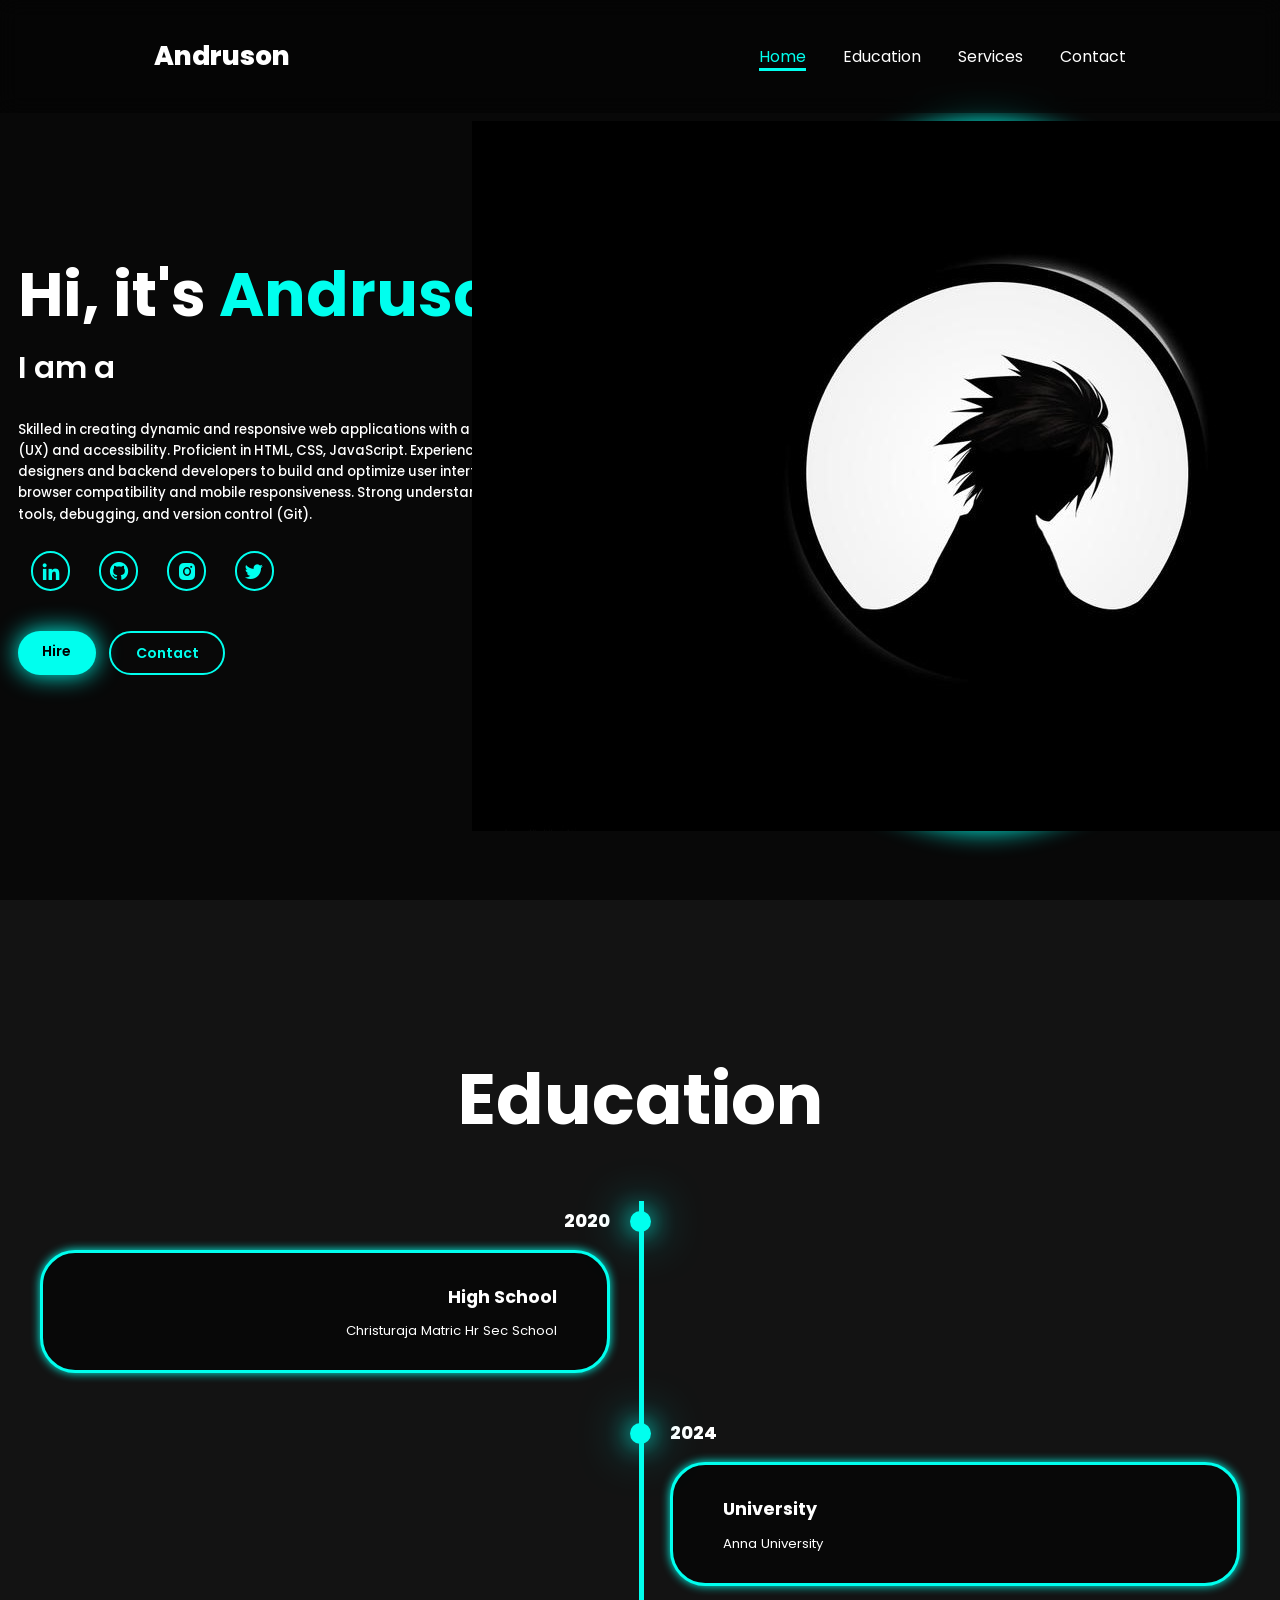
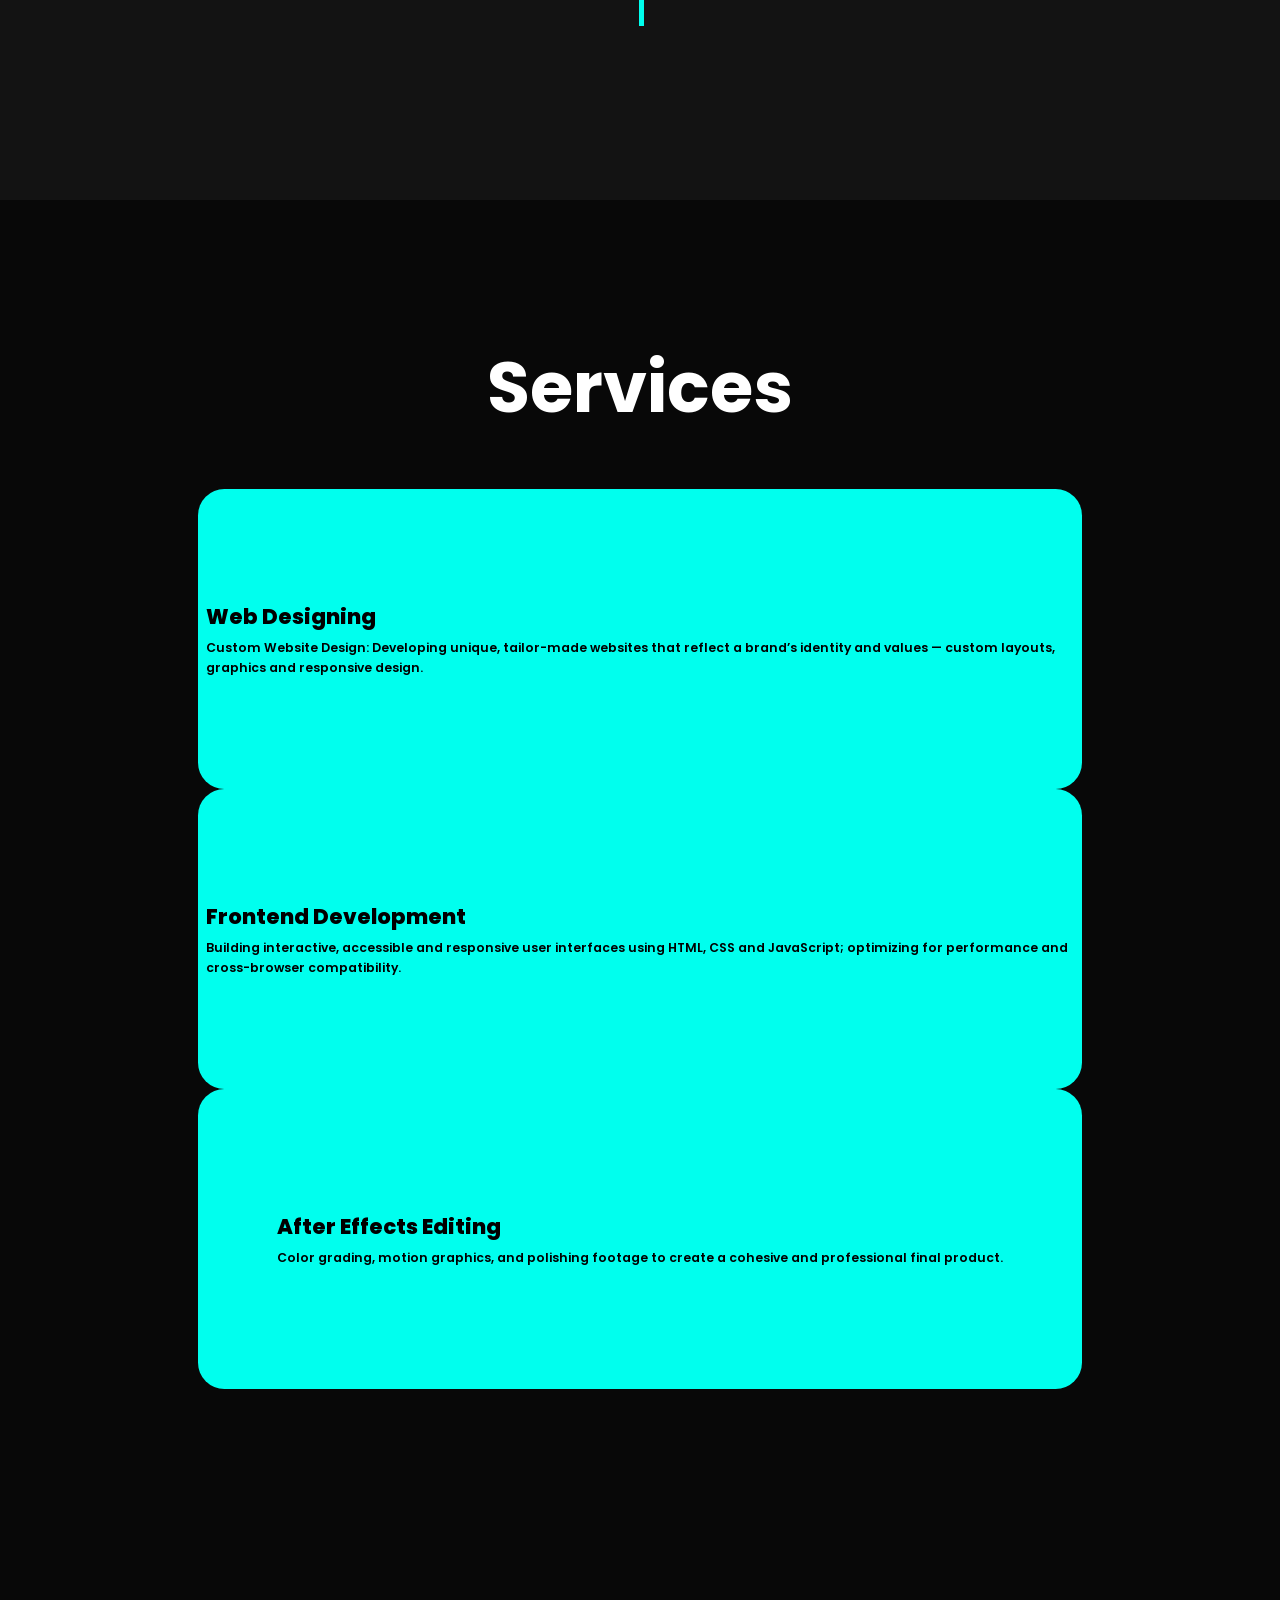
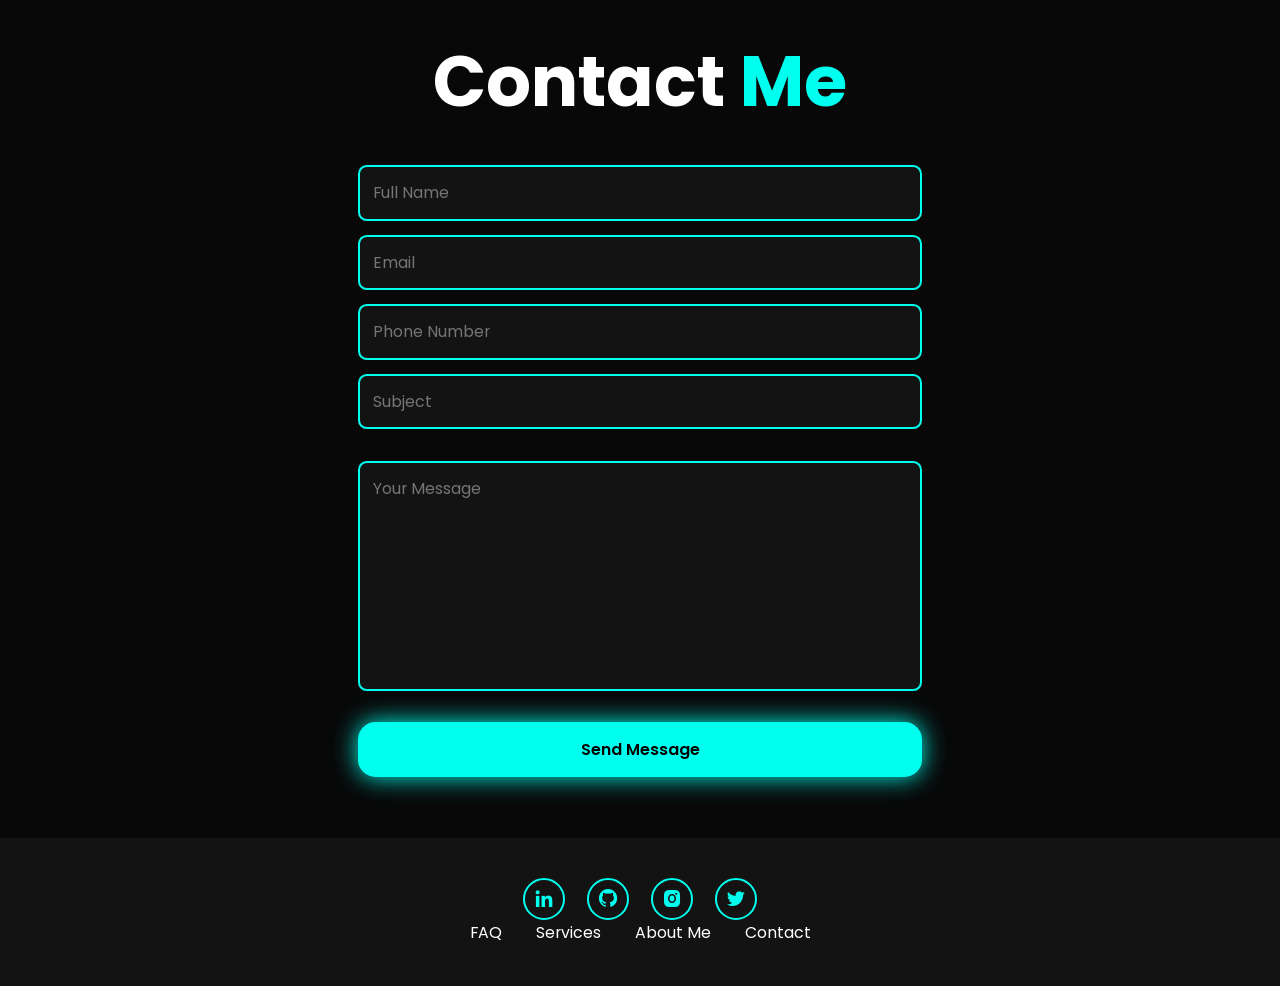
<file: index.html>
<!DOCTYPE html>
<html lang="en">
<head>
  <meta charset="utf-8" />
  <meta name="viewport" content="width=device-width, initial-scale=1" />
  <title>Andruson Portfolio</title>

  <!-- Google font (Poppins) -->
  <link href="https://fonts.googleapis.com/css2?family=Poppins:wght@300;500;600;700;800&display=swap" rel="stylesheet">

  <!-- Boxicons -->
  <link href="https://unpkg.com/boxicons@2.1.4/css/boxicons.min.css" rel="stylesheet">

  <!-- Your stylesheet -->
  <link rel="stylesheet" href="style.css">
</head>
<body>

  <!-- ======= HEADER ======= -->
  <header>
    <a href="#home" class="logo">Andruson</a>
    <i class="bx bx-menu" id="menu-icon" aria-hidden="true"></i>

    <nav class="navbar" role="navigation" aria-label="Main Navigation">
      <a href="#home" class="active">Home</a>
      <a href="#education">Education</a>
      <a href="#services">Services</a>
      <a href="#contact">Contact</a>
    </nav>
  </header>

  <!-- ======= HOME ======= -->
  <section class="home" id="home">
    <div class="home-content">
      <h1>Hi, it's <span>Andruson</span></h1>
      <h3 class="text-animation">I am a <span></span></h3>

      <p>
        Skilled in creating dynamic and responsive web applications with a focus on user experience (UX) and accessibility.
        Proficient in HTML, CSS, JavaScript. Experienced in collaborating with designers and backend developers to build
        and optimize user interfaces, ensuring cross-browser compatibility and mobile responsiveness. Strong understanding
        of web development tools, debugging, and version control (Git).
      </p>
      

      <div class="social-icons" aria-label="Social links">
        <a href="https://www.linkedin.com/in/andruson-r-4166262b6" target="_blank" rel="noopener"><i class="bx bxl-linkedin"></i></a>
        <a href="https://github.com/Andruson07" target="_blank" rel="noopener"><i class="bx bxl-github"></i></a>
        <a href="https://www.instagram.com/ksishhwksuwmsvb" target="_blank" rel="noopener"><i class="bx bxl-instagram-alt"></i></a>
        <a href="https://x.com/Andruson07" target="_blank" rel="noopener"><i class="bx bxl-twitter"></i></a>
      </div>

      <div class="btn-group" style="margin-top: 1.6rem;">
        <a href="https://www.linkedin.com/in/andruson-r-4166262b6" class="btn" target="_blank" rel="noopener">Hire</a>
        <a href="#contact" class="btn">Contact</a>
      </div>
    </div>

    <div class="home-img">
      <img src="image.jpg" alt="Portrait of Andruson" />
    </div>
  </section>

  <!-- ======= EDUCATION ======= -->
  <section class="education" id="education">
    <h2 class="heading">Education</h2>

    <div class="timeline-items">
      <div class="timeline-item">
        <div class="timeline-dot" aria-hidden="true"></div>
        <div class="timeline-date">2020</div>
        <div class="timeline-content">
          <h3>High School</h3>
          <p>Christuraja Matric Hr Sec School</p>
        </div>
      </div>

      <div class="timeline-item">
        <div class="timeline-dot" aria-hidden="true"></div>
        <div class="timeline-date">2024</div>
        <div class="timeline-content">
          <h3>University</h3>
          <p>Anna University</p>
        </div>
      </div>
    </div>
  </section>

  <!-- ======= SERVICES ======= -->
  <section class="services" id="services">
    <h2 class="heading">Services</h2>

    <div class="service-container">
      <div class="service-box">
        <div class="service-info">
          <h4>Web Designing</h4>
          <p>Custom Website Design: Developing unique, tailor-made websites that reflect a brand’s identity and values — custom layouts, graphics and responsive design.</p>
        </div>
      </div>

      <div class="service-box">
        <div class="service-info">
          <h4>Frontend Development</h4>
          <p>Building interactive, accessible and responsive user interfaces using HTML, CSS and JavaScript; optimizing for performance and cross-browser compatibility.</p>
        </div>
      </div>

      <div class="service-box">
        <div class="service-info">
          <h4>After Effects Editing</h4>
          <p>Color grading, motion graphics, and polishing footage to create a cohesive and professional final product.</p>
        </div>
      </div>
    </div>
  </section>

  <!-- ======= CONTACT ======= -->
  <section class="contact" id="contact">
    <h2 class="heading">Contact <span>Me</span></h2>

    <form id="contact-form" class="contact-form" novalidate>
      <div class="input-group" style="display:flex; gap:1.6rem; flex-wrap:wrap;">
        <div class="input-box" style="flex:1 1 300px;">
          <input type="text" name="user_name" placeholder="Full Name" required aria-label="Full Name" />
        </div>

        <div class="input-box" style="flex:1 1 300px;">
          <input type="email" name="user_email" placeholder="Email" required aria-label="Email" />
        </div>

        <div class="input-box" style="flex:1 1 300px;">
          <input type="tel" name="phone" placeholder="Phone Number" aria-label="Phone Number" />
        </div>

        <div class="input-box" style="flex:1 1 300px;">
          <input type="text" name="subject" placeholder="Subject" aria-label="Subject" />
        </div>
      </div>

      <div class="input-group" style="margin-top:1.6rem;">
        <textarea name="message" cols="30" rows="8" placeholder="Your Message" required aria-label="Your Message"></textarea>
        <div style="margin-top:1rem;">
          <input type="submit" value="Send Message" class="btn" />
        </div>
      </div>
    </form>
  </section>

  <!-- ======= FOOTER ======= -->
  <footer class="footer">
    <div class="social">
      <a href="https://www.linkedin.com/in/andruson-r-4166262b6" target="_blank" rel="noopener"><i class="bx bxl-linkedin"></i></a>
      <a href="https://github.com/Andruson07" target="_blank" rel="noopener"><i class="bx bxl-github"></i></a>
      <a href="https://www.instagram.com/ksishhwksuwmsvb" target="_blank" rel="noopener"><i class="bx bxl-instagram-alt"></i></a>
      <a href="https://x.com/Andruson07" target="_blank" rel="noopener"><i class="bx bxl-twitter"></i></a>
    </div>

    <ul class="list">
      <li><a href="#">FAQ</a></li>
      <li><a href="#services">Services</a></li>
      <li><a href="#education">About Me</a></li>
      <li><a href="#contact">Contact</a></li>
    </ul>
  </footer>

  <!-- ======= EmailJS (replace placeholders) ======= -->
  <script src="https://cdn.emailjs.com/dist/email.min.js"></script>
  <script>
    // Replace 'YOUR_PUBLIC_KEY' with your EmailJS public key (user_xxx)
    (function () {
      emailjs.init('mUFMWnCfRGWbpHFfZ');
    })();
  </script>

  <!-- ======= Inline JS: menu, scroll-spy, EmailJS form submit ======= -->
  <script>
    document.addEventListener('DOMContentLoaded', function () {
      const menuIcon = document.querySelector('#menu-icon');
      const navbar = document.querySelector('.navbar');
      const sections = document.querySelectorAll('section[id]');
      const navLinks = document.querySelectorAll('header nav a');

      // Mobile menu toggle
      menuIcon.addEventListener('click', function () {
        menuIcon.classList.toggle('bx-x');
        navbar.classList.toggle('active');
      });

      // Close mobile menu on nav link click
      navLinks.forEach(link => {
        link.addEventListener('click', () => {
          navbar.classList.remove('active');
          menuIcon.classList.remove('bx-x');
        });
      });

      // Scroll spy: update active link based on scroll position
      window.addEventListener('scroll', () => {
        const top = window.scrollY;
        sections.forEach(sec => {
          const offset = sec.offsetTop - 150;
          const height = sec.offsetHeight;
          const id = sec.getAttribute('id');

          if (top >= offset && top < offset + height) {
            // remove active from all links
            navLinks.forEach(link => link.classList.remove('active'));
            // add active to the matching link
            const activeLink = document.querySelector(`header nav a[href="#${id}"]`);
            if (activeLink) activeLink.classList.add('active');
          }
        });
      });

      // EmailJS form submission
      const contactForm = document.getElementById('contact-form');
      if (contactForm) {
        contactForm.addEventListener('submit', function (event) {
          event.preventDefault();

          // Replace these with values from your EmailJS dashboard
          const serviceID = 'service_xzx4zvb';
          const templateID = 'template_erhkm6a';

          // Send the form using EmailJS
          emailjs.sendForm(serviceID, templateID, this)
            .then(() => {
              alert('✅ Message sent successfully!');
              this.reset();
            })
            .catch((err) => {
              console.error('EmailJS error:', err);
              alert('❌ Failed to send the message. Please try again later.');
            });
        });
      }
    });
  </script>

  <!-- If you prefer external JS, remove the inline block above and uncomment below -->
  <!-- <script src="script.js"></script> -->

</body>
</html>
</file>
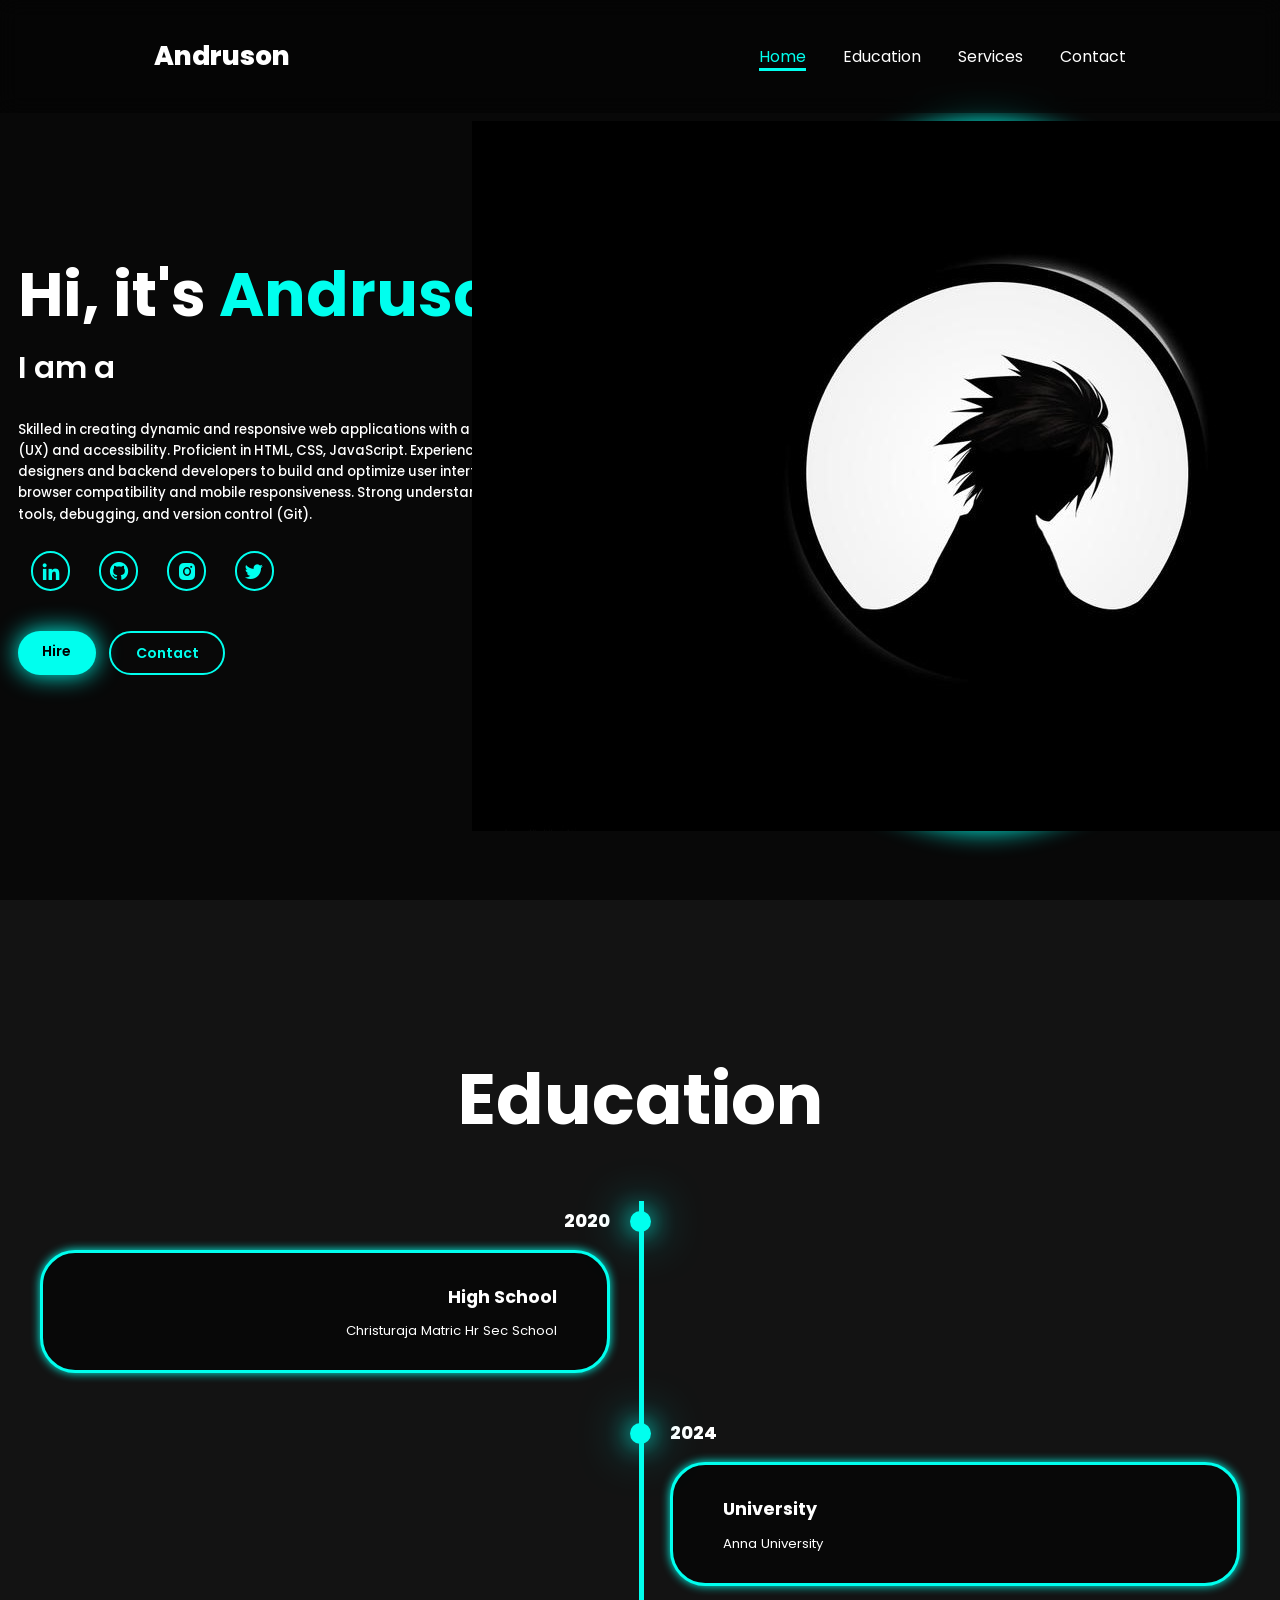
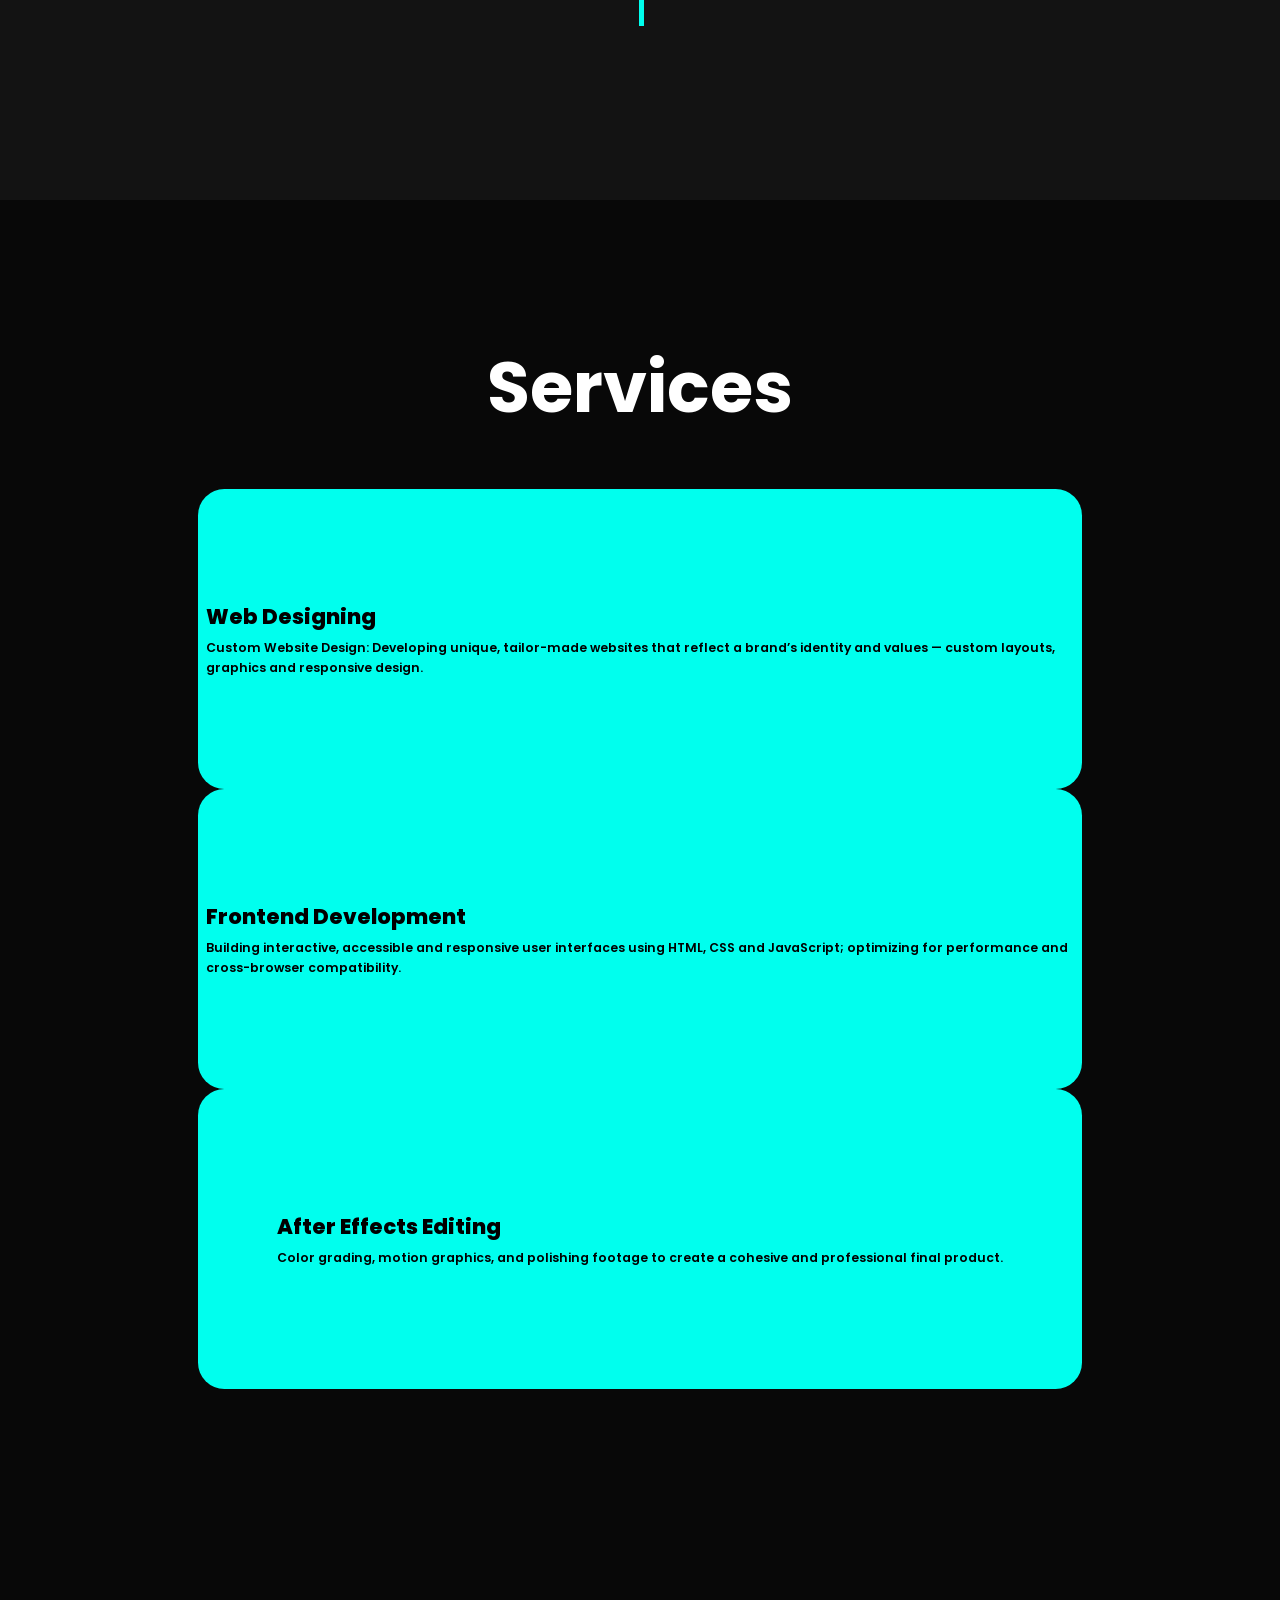
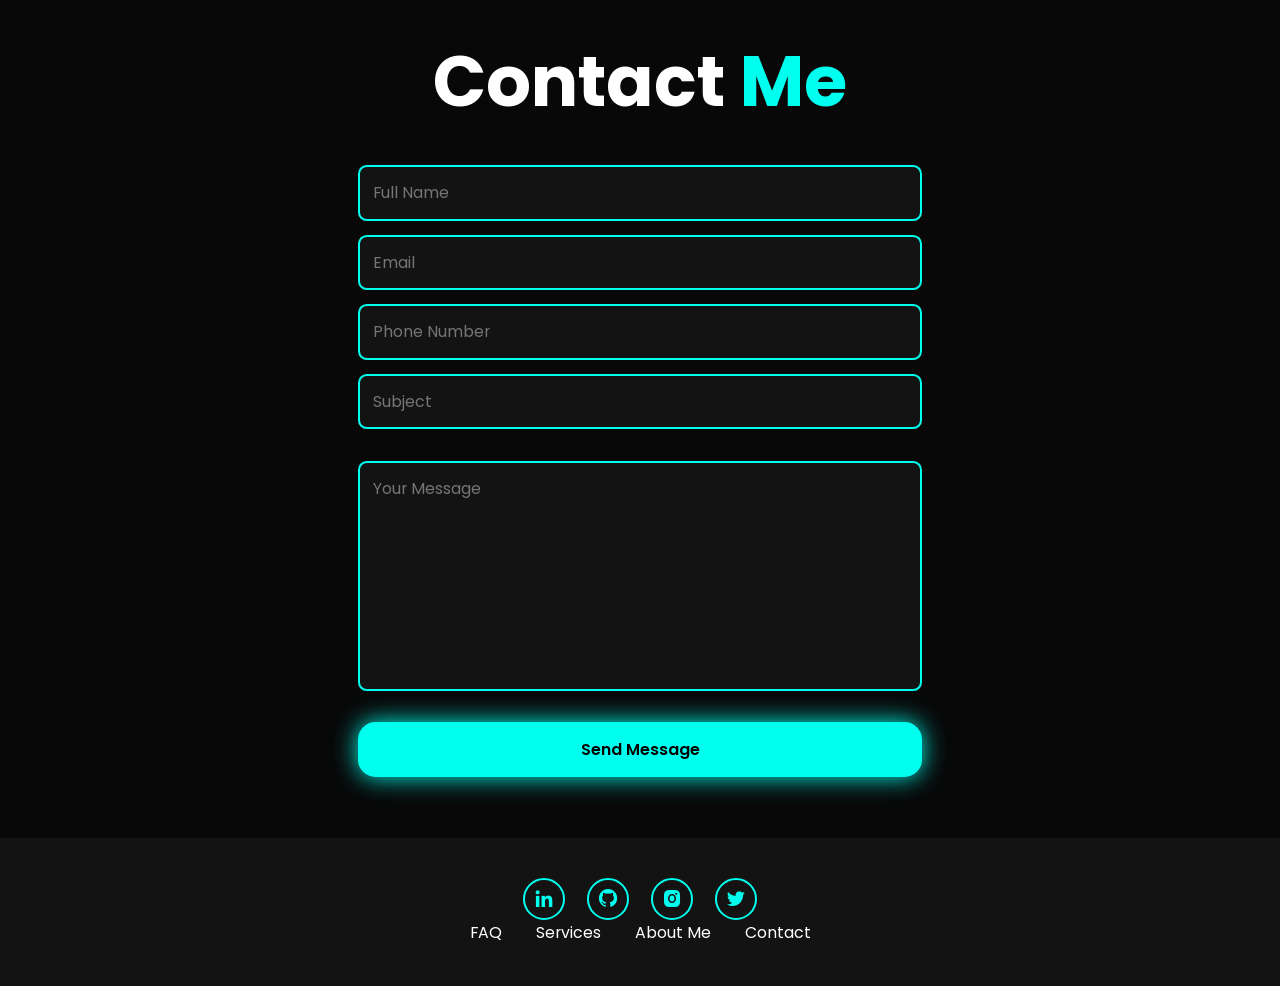
<file: portfolio/index.html>
<!DOCTYPE html>
<html lang="en">
<head>
  <meta charset="utf-8" />
  <meta name="viewport" content="width=device-width, initial-scale=1" />
  <title>Andruson Portfolio</title>

  <!-- Google font (Poppins) -->
  <link href="https://fonts.googleapis.com/css2?family=Poppins:wght@300;500;600;700;800&display=swap" rel="stylesheet">

  <!-- Boxicons -->
  <link href="https://unpkg.com/boxicons@2.1.4/css/boxicons.min.css" rel="stylesheet">

  <!-- Your stylesheet -->
  <link rel="stylesheet" href="style.css">
</head>
<body>

  <!-- ======= HEADER ======= -->
  <header>
    <a href="#home" class="logo">Andruson</a>
    <i class="bx bx-menu" id="menu-icon" aria-hidden="true"></i>

    <nav class="navbar" role="navigation" aria-label="Main Navigation">
      <a href="#home" class="active">Home</a>
      <a href="#education">Education</a>
      <a href="#services">Services</a>
      <a href="#contact">Contact</a>
    </nav>
  </header>

  <!-- ======= HOME ======= -->
  <section class="home" id="home">
    <div class="home-content">
      <h1>Hi, it's <span>Andruson</span></h1>
      <h3 class="text-animation">I am a <span></span></h3>

      <p>
        Skilled in creating dynamic and responsive web applications with a focus on user experience (UX) and accessibility.
        Proficient in HTML, CSS, JavaScript. Experienced in collaborating with designers and backend developers to build
        and optimize user interfaces, ensuring cross-browser compatibility and mobile responsiveness. Strong understanding
        of web development tools, debugging, and version control (Git).
      </p>

      <div class="social-icons" aria-label="Social links">
        <a href="https://www.linkedin.com/in/andruson-r-4166262b6" target="_blank" rel="noopener"><i class="bx bxl-linkedin"></i></a>
        <a href="https://github.com/Andruson07" target="_blank" rel="noopener"><i class="bx bxl-github"></i></a>
        <a href="https://www.instagram.com/ksishhwksuwmsvb" target="_blank" rel="noopener"><i class="bx bxl-instagram-alt"></i></a>
        <a href="https://x.com/Andruson07" target="_blank" rel="noopener"><i class="bx bxl-twitter"></i></a>
      </div>

      <div class="btn-group" style="margin-top: 1.6rem;">
        <a href="https://www.linkedin.com/in/andruson-r-4166262b6" class="btn" target="_blank" rel="noopener">Hire</a>
        <a href="#contact" class="btn">Contact</a>
      </div>
    </div>

    <div class="home-img">
      <img src="image.jpg" alt="Portrait of Andruson" />
    </div>
  </section>

  <!-- ======= EDUCATION ======= -->
  <section class="education" id="education">
    <h2 class="heading">Education</h2>

    <div class="timeline-items">
      <div class="timeline-item">
        <div class="timeline-dot" aria-hidden="true"></div>
        <div class="timeline-date">2020</div>
        <div class="timeline-content">
          <h3>High School</h3>
          <p>Christuraja Matric Hr Sec School</p>
        </div>
      </div>

      <div class="timeline-item">
        <div class="timeline-dot" aria-hidden="true"></div>
        <div class="timeline-date">2024</div>
        <div class="timeline-content">
          <h3>University</h3>
          <p>Anna University</p>
        </div>
      </div>
    </div>
  </section>

  <!-- ======= SERVICES ======= -->
  <section class="services" id="services">
    <h2 class="heading">Services</h2>

    <div class="service-container">
      <div class="service-box">
        <div class="service-info">
          <h4>Web Designing</h4>
          <p>Custom Website Design: Developing unique, tailor-made websites that reflect a brand’s identity and values — custom layouts, graphics and responsive design.</p>
        </div>
      </div>

      <div class="service-box">
        <div class="service-info">
          <h4>Frontend Development</h4>
          <p>Building interactive, accessible and responsive user interfaces using HTML, CSS and JavaScript; optimizing for performance and cross-browser compatibility.</p>
        </div>
      </div>

      <div class="service-box">
        <div class="service-info">
          <h4>After Effects Editing</h4>
          <p>Color grading, motion graphics, and polishing footage to create a cohesive and professional final product.</p>
        </div>
      </div>
    </div>
  </section>

  <!-- ======= CONTACT ======= -->
  <section class="contact" id="contact">
    <h2 class="heading">Contact <span>Me</span></h2>

    <form id="contact-form" class="contact-form" novalidate>
      <div class="input-group" style="display:flex; gap:1.6rem; flex-wrap:wrap;">
        <div class="input-box" style="flex:1 1 300px;">
          <input type="text" name="user_name" placeholder="Full Name" required aria-label="Full Name" />
        </div>

        <div class="input-box" style="flex:1 1 300px;">
          <input type="email" name="user_email" placeholder="Email" required aria-label="Email" />
        </div>

        <div class="input-box" style="flex:1 1 300px;">
          <input type="tel" name="phone" placeholder="Phone Number" aria-label="Phone Number" />
        </div>

        <div class="input-box" style="flex:1 1 300px;">
          <input type="text" name="subject" placeholder="Subject" aria-label="Subject" />
        </div>
      </div>

      <div class="input-group" style="margin-top:1.6rem;">
        <textarea name="message" cols="30" rows="8" placeholder="Your Message" required aria-label="Your Message"></textarea>
        <div style="margin-top:1rem;">
          <input type="submit" value="Send Message" class="btn" />
        </div>
      </div>
    </form>
  </section>

  <!-- ======= FOOTER ======= -->
  <footer class="footer">
    <div class="social">
      <a href="https://www.linkedin.com/in/andruson-r-4166262b6" target="_blank" rel="noopener"><i class="bx bxl-linkedin"></i></a>
      <a href="https://github.com/Andruson07" target="_blank" rel="noopener"><i class="bx bxl-github"></i></a>
      <a href="https://www.instagram.com/ksishhwksuwmsvb" target="_blank" rel="noopener"><i class="bx bxl-instagram-alt"></i></a>
      <a href="https://x.com/Andruson07" target="_blank" rel="noopener"><i class="bx bxl-twitter"></i></a>
    </div>

    <ul class="list">
      <li><a href="#">FAQ</a></li>
      <li><a href="#services">Services</a></li>
      <li><a href="#education">About Me</a></li>
      <li><a href="#contact">Contact</a></li>
    </ul>
  </footer>

  <!-- ======= EmailJS (replace placeholders) ======= -->
  <script src="https://cdn.emailjs.com/dist/email.min.js"></script>
  <script>
    // Replace 'YOUR_PUBLIC_KEY' with your EmailJS public key (user_xxx)
    (function () {
      emailjs.init('mUFMWnCfRGWbpHFfZ');
    })();
  </script>

  <!-- ======= Inline JS: menu, scroll-spy, EmailJS form submit ======= -->
  <script>
    document.addEventListener('DOMContentLoaded', function () {
      const menuIcon = document.querySelector('#menu-icon');
      const navbar = document.querySelector('.navbar');
      const sections = document.querySelectorAll('section[id]');
      const navLinks = document.querySelectorAll('header nav a');

      // Mobile menu toggle
      menuIcon.addEventListener('click', function () {
        menuIcon.classList.toggle('bx-x');
        navbar.classList.toggle('active');
      });

      // Close mobile menu on nav link click
      navLinks.forEach(link => {
        link.addEventListener('click', () => {
          navbar.classList.remove('active');
          menuIcon.classList.remove('bx-x');
        });
      });

      // Scroll spy: update active link based on scroll position
      window.addEventListener('scroll', () => {
        const top = window.scrollY;
        sections.forEach(sec => {
          const offset = sec.offsetTop - 150;
          const height = sec.offsetHeight;
          const id = sec.getAttribute('id');

          if (top >= offset && top < offset + height) {
            // remove active from all links
            navLinks.forEach(link => link.classList.remove('active'));
            // add active to the matching link
            const activeLink = document.querySelector(`header nav a[href="#${id}"]`);
            if (activeLink) activeLink.classList.add('active');
          }
        });
      });

      // EmailJS form submission
      const contactForm = document.getElementById('contact-form');
      if (contactForm) {
        contactForm.addEventListener('submit', function (event) {
          event.preventDefault();

          // Replace these with values from your EmailJS dashboard
          const serviceID = 'service_xzx4zvb';
          const templateID = 'template_erhkm6a';

          // Send the form using EmailJS
          emailjs.sendForm(serviceID, templateID, this)
            .then(() => {
              alert('✅ Message sent successfully!');
              this.reset();
            })
            .catch((err) => {
              console.error('EmailJS error:', err);
              alert('❌ Failed to send the message. Please try again later.');
            });
        });
      }
    });
  </script>

  <!-- If you prefer external JS, remove the inline block above and uncomment below -->
  <!-- <script src="script.js"></script> -->

</body>
</html>
</file>
<file: style.css>
/* ================= GLOBAL RESET ================= */
* {
  margin: 0;
  padding: 0;
  box-sizing: border-box;
  text-decoration: none;
  border: none;
  outline: none;
  scroll-behavior: smooth;
  font-family: "Poppins", sans-serif;
}

/* ================= THEME VARIABLES ================= */
:root {
  --bg-color: #080808;
  --bg-alt: #131313;
  --text-color: #fff;
  --accent: #00ffee;
}

/* ================= BASE ================= */
html {
  font-size: 60%;
  overflow-x: hidden;
}

body {
  background: var(--bg-color);
  color: var(--text-color);
  line-height: 1.6;
}

/* ================= HEADER ================= */
header {
  position: fixed;
  top: 0;
  left: 0;
  width: 100%;
  padding: 4rem 12%;
  background: rgba(0, 0, 0, 0.3);
  backdrop-filter: blur(10px);
  display: flex;
  justify-content: space-between;
  align-items: center;
  z-index: 10;
}

.logo {
  font-size: 3rem;
  font-weight: 800;
  color: var(--text-color);
  cursor: pointer;
  transition: transform 0.3s ease;
}
.logo:hover {
  transform: scale(1.1);
}
.logo span {
  text-shadow: 0 0 25px var(--accent);
}

.navbar a {
  font-size: 1.8rem;
  color: var(--text-color);
  margin-left: 4rem;
  border-bottom: 3px solid transparent;
  transition: all 0.3s ease;
}
.navbar a:hover,
.navbar a.active {
  color: var(--accent);
  border-bottom: 3px solid var(--accent);
}

#menu-icon {
  font-size: 3.6rem;
  color: var(--accent);
  cursor: pointer;
  display: none;
}

/* ================= SECTIONS ================= */
section {
  min-height: 100vh;
  padding: 10rem 12%;
}

/* ================= HOME ================= */
.home {
  display: flex;
  flex-wrap: wrap;
  align-items: center;
  justify-content: center;
  gap: 5rem;
  padding: 8rem 2rem;
}

.home-content {
  flex: 1 1 40rem;
  display: flex;
  flex-direction: column;
  margin-top: 3rem;
}
.home-content h3 {
  font-size: 3.5rem;
  margin: 2rem 0 1rem;
}
.home-content h1 {
  font-size: 7rem;
  font-weight: 700;
  margin-top: 1.5rem;
  line-height: 1;
}
.home-content p {
  font-size: 1.5rem;
  font-weight: 500;
  margin-top: 2rem;
  max-width: 1000px;
}

span {
  color: var(--accent);
}

.home-img {
  flex: 1 1 30rem;
  display: flex;
  justify-content: center;
  align-items: center;
  width: 32vw;
  border-radius: 50%;
  box-shadow: 0 0 25px var(--accent);
  cursor: pointer;
  transition: transform 0.4s ease, box-shadow 0.4s ease;
  position: relative;
  top: 3rem;
}



/* ================= SOCIAL ICONS ================= */
.social-icons a {
  display: inline-flex;
  justify-content: center;
  align-items: center;
  width: 4.5rem;
  height: 4.5rem;
  font-size: 2.5rem;
  border-radius: 50%;
  border: 2px solid var(--accent);
  color: var(--accent);
  margin: 3rem 1.5rem;
  transition: all 0.3s ease-in-out;
}
.social-icons a:hover {
  background: var(--accent);
  color: var(--text-color);
  transform: scale(1.3) translateY(-5px);
  box-shadow: 0 0 25px var(--accent);
}

/* ================= BUTTONS ================= */
.btn {
  display: inline-block;
  padding: 1rem 2.8rem;
  font-size: 1.6rem;
  font-weight: 600;
  border-radius: 4rem;
  background: var(--accent);
  color: #000;
  cursor: pointer;
  transition: transform 0.3s ease, box-shadow 0.3s ease;
  box-shadow: 0 0 25px var(--accent);
}
.btn:hover {
  transform: scale(1.05);
  box-shadow: 0 0 50px var(--accent);
}

.btn-group {
  display: flex;
  gap: 1.5rem;
}
.btn-group a:nth-of-type(2) {
  background: transparent;
  color: var(--accent);
  border: 2px solid var(--accent);
  box-shadow: none;
}
.btn-group a:nth-of-type(2):hover {
  background: var(--accent);
  color: #000;
  box-shadow: 0 0 25px var(--accent);
}

/* ================= TEXT ANIMATION ================= */
.text-animation {
  font-size: 3.4rem;
  font-weight: 600;
  min-width: 280px;
}
.text-animation span {
  position: relative;
  display: inline-block;
}
.text-animation span::before {
  content: "Web Developer";
  color: var(--accent);
  animation: words 20s infinite;
}
.text-animation span::after {
  content: "";
  position: absolute;
  right: -8px;
  width: calc(100% + 8px);
  height: 100%;
  background: var(--bg-color);
  border-left: 3px solid var(--bg-color);
  animation: cursor 0.6s infinite, typing 20s steps(14) infinite;
}
@keyframes cursor {
  to { border-left: 2px solid var(--accent); }
}
@keyframes words {
  0%,20%   { content: "Frontend Designer"; }
  21%,40%  { content: "Web Designer"; }
  41%,60%  { content: "Web Developer"; }
  61%,80%  { content: "Aftereffects Editor"; }
}
@keyframes typing {
  10%,15%,30%,35%,50%,55%,70%,75%,90%,95% { width: 0; }
  5%,20%,25%,40%,45%,60%,65%,80%,85%      { width: calc(100% + 8px); }
}

/* ================= EDUCATION ================= */
.heading {
  font-size: 8rem;
  text-align: center;
  margin: 5rem 0;
}

.education {
  background: var(--bg-alt);
  padding: 100px 15px;
}

.timeline-items {
  max-width: 1200px;
  margin: auto;
  display: flex;
  flex-wrap: wrap;
  position: relative;
}
.timeline-items::before {
  content: "";
  position: absolute;
  left: calc(50% - 1px);
  width: 5px;
  height: 100%;
  background: var(--accent);
}

.timeline-item {
  width: 100%;
  margin-bottom: 40px;
  position: relative;
}
.timeline-item:nth-child(odd) {
  padding-right: calc(50% + 30px);
  text-align: right;
}
.timeline-item:nth-child(even) {
  padding-left: calc(50% + 30px);
}
.timeline-dot {
  position: absolute;
  top: 10px;
  left: calc(50% - 10px);
  width: 21px;
  height: 21px;
  background: var(--accent);
  border-radius: 50%;
  box-shadow: 0 0 25px var(--accent), 0 0 50px var(--accent);
}
.timeline-date {
  font-size: 2rem;
  font-weight: 800;
  margin: 6px 0 15px;
}
.timeline-content {
  background: var(--bg-color);
  border: 3px solid var(--accent);
  border-radius: 4rem;
  padding: 30px 50px;
  transition: transform 0.3s ease, box-shadow 0.3s ease;
  box-shadow: 0 0 10px var(--accent);
  cursor: pointer;
}
.timeline-content:hover {
  transform: scale(1.05);
  box-shadow: 0 0 25px var(--accent);
}
.timeline-content h3 {
  font-size: 2rem;
  margin-bottom: 10px;
}
.timeline-content p {
  font-size: 1.5rem;
  line-height: 2.2rem;
}

/* ================= SERVICES ================= */
.service-box {
  background: var(--accent);
  height: 300px;
  border-radius: 3rem;
  display: flex;
  justify-content: center;
  align-items: center;
  color: #000;
  transition: all 0.4s ease-in-out;
  cursor: pointer;
}
.service-box:hover {
  background: #fff;
  border: 5px solid var(--accent);
  transform: scale(1.03);
}
.service-info {
  display: flex;
  flex-direction: column;
  align-items: flex-start;
  padding: 1rem;
}
.service-info h4 {
  font-size: 2.4rem;
  font-weight: 800;
  margin-bottom: 0.5rem;
}
.service-info p {
  font-size: 1.4rem;
  font-weight: 600;
}
#star {
  color: gold;
  font-size: 2rem;
}

/* ================= CONTACT ================= */
.contact {
  background: var(--bg-color);
  padding: 5rem 0;
}
.contact h2 {
  text-align: center;
  margin-bottom: 3rem;
}
.contact form {
  max-width: 600px;
  margin: auto;
  display: flex;
  flex-direction: column;
  gap: 2rem;
  padding: 0 2rem;
}
.input-box {
  width: 100%;
}
.contact input,
.contact textarea {
  width: 100%;
  padding: 1.5rem;
  font-size: 1.8rem;
  background: var(--bg-alt);
  color: var(--text-color);
  border-radius: 1rem;
  border: 2px solid var(--accent);
  resize: none;
}
.contact .btn {
  margin-top: 2rem;
  background: var(--accent);
  color: #000;
  font-size: 1.8rem;
  padding: 1.5rem 3rem;
  font-weight: 600;
  border-radius: 2rem;
}

/* ================= FOOTER ================= */
.footer {
  background: var(--bg-alt);
  text-align: center;
  padding: 40px 0;
}
.footer .social a {
  font-size: 2.5rem;
  color: var(--accent);
  border: 2px solid var(--accent);
  border-radius: 50%;
  width: 42px;
  height: 42px;
  line-height: 42px;
  display: inline-block;
  margin: 0 10px;
  transition: all 0.3s ease;
}
.footer .social a:hover {
  background: var(--accent);
  color: #000;
  transform: scale(1.2) translateY(-10px);
  box-shadow: 0 0 25px var(--accent);
}
.footer ul {
  font-size: 1.8rem;
}
.footer ul li {
  display: inline-block;
  padding: 0 15px;
}
.footer ul li a {
  color: #fff;
  border-bottom: 3px solid transparent;
  transition: 0.3s;
}
.footer ul li a:hover {
  border-bottom: 3px solid var(--accent);
}

/* ================= SCROLLBAR ================= */
::-webkit-scrollbar {
  width: 15px;
}
::-webkit-scrollbar-thumb {
  background: var(--accent);
  border-radius: 10px;
}
::-webkit-scrollbar-track {
  background: var(--bg-color);
}

/* ================= RESPONSIVE ================= */
@media (max-width: 1285px) {
  html { font-size: 55%; }
  .service-container {
    grid-template-columns: repeat(2, 1fr);
    margin: 0 5rem;
    padding-bottom: 7rem;
  }
}
@media (max-width: 991px) {
  header { padding: 2rem 3%; }
  section { padding: 10rem 3% 2rem; }
  .timeline-items::before { left: 7px; }
  .timeline-item:nth-child(odd) {
    padding-right: 0;
    text-align: left;
  }
  .timeline-item { padding-left: 37px; }
  .timeline-dot { left: 0; }
  .footer { padding: 2rem 3%; }
}
@media (max-width: 895px) {
  #menu-icon { display: block; }
  .navbar {
    position: absolute;
    top: 100%;
    right: 0;
    width: 50%;
    background: rgba(0,0,0,0.8);
    backdrop-filter: blur(20px);
    border-bottom-left-radius: 2rem;
    border-left: 2px solid var(--accent);
    border-bottom: 2px solid var(--accent);
    flex-direction: column;
    align-items: center;
    display: none;
  }
  .navbar.active { display: flex; }
  .navbar a {
    font-size: 2rem;
    margin: 3rem 0;
    display: block;
  }
  .home {
    flex-direction: column-reverse;
    margin: 5rem 4rem;
  }
  .home-content h1 { font-size: 4rem; margin-top: 3rem; }
  .home-content h3 { font-size: 2.6rem; }
  .home-content p { max-width: 600px; margin: auto; }
  .home-img { width: 56vw; }
  .service-container { grid-template-columns: 1fr; }
}
@media (max-width: 768px) {
  html { font-size: 50%; }
  .home-content h1 { font-size: 3.6rem; }
  .home-img { width: 60vw; }
  .timeline-content { padding: 2rem; }
  .btn { padding: 1rem 2rem; }
}
@media (max-width: 576px) {
  html { font-size: 45%; }
  .home-content h1 { font-size: 3rem; }
  .home-content h3 { font-size: 2rem; }
  .service-box { height: auto; padding: 2rem; }
  .contact form { padding: 0 1rem; }
  .timeline-content { padding: 1.5rem; }
}
@media (max-width: 400px) {
  .navbar { width: 100%; }
  .home-content h1 { font-size: 2.5rem; }
  .home-img { width: 80vw; }
  .btn { font-size: 1.4rem; padding: 1rem 2rem; }
}
</file>
<file: portfolio/style.css>
/* ================= GLOBAL RESET ================= */
* {
  margin: 0;
  padding: 0;
  box-sizing: border-box;
  text-decoration: none;
  border: none;
  outline: none;
  scroll-behavior: smooth;
  font-family: "Poppins", sans-serif;
}

/* ================= THEME VARIABLES ================= */
:root {
  --bg-color: #080808;
  --bg-alt: #131313;
  --text-color: #fff;
  --accent: #00ffee;
}

/* ================= BASE ================= */
html {
  font-size: 60%;
  overflow-x: hidden;
}

body {
  background: var(--bg-color);
  color: var(--text-color);
  line-height: 1.6;
}

/* ================= HEADER ================= */
header {
  position: fixed;
  top: 0;
  left: 0;
  width: 100%;
  padding: 4rem 12%;
  background: rgba(0, 0, 0, 0.3);
  backdrop-filter: blur(10px);
  display: flex;
  justify-content: space-between;
  align-items: center;
  z-index: 10;
}

.logo {
  font-size: 3rem;
  font-weight: 800;
  color: var(--text-color);
  cursor: pointer;
  transition: transform 0.3s ease;
}
.logo:hover {
  transform: scale(1.1);
}
.logo span {
  text-shadow: 0 0 25px var(--accent);
}

.navbar a {
  font-size: 1.8rem;
  color: var(--text-color);
  margin-left: 4rem;
  border-bottom: 3px solid transparent;
  transition: all 0.3s ease;
}
.navbar a:hover,
.navbar a.active {
  color: var(--accent);
  border-bottom: 3px solid var(--accent);
}

#menu-icon {
  font-size: 3.6rem;
  color: var(--accent);
  cursor: pointer;
  display: none;
}

/* ================= SECTIONS ================= */
section {
  min-height: 100vh;
  padding: 10rem 12%;
}

/* ================= HOME ================= */
.home {
  display: flex;
  flex-wrap: wrap;
  align-items: center;
  justify-content: center;
  gap: 5rem;
  padding: 8rem 2rem;
}

.home-content {
  flex: 1 1 40rem;
  display: flex;
  flex-direction: column;
  margin-top: 3rem;
}
.home-content h3 {
  font-size: 3.5rem;
  margin: 2rem 0 1rem;
}
.home-content h1 {
  font-size: 7rem;
  font-weight: 700;
  margin-top: 1.5rem;
  line-height: 1;
}
.home-content p {
  font-size: 1.5rem;
  font-weight: 500;
  margin-top: 2rem;
  max-width: 1000px;
}

span {
  color: var(--accent);
}

.home-img {
  flex: 1 1 30rem;
  display: flex;
  justify-content: center;
  align-items: center;
  width: 32vw;
  border-radius: 50%;
  box-shadow: 0 0 25px var(--accent);
  cursor: pointer;
  transition: transform 0.4s ease, box-shadow 0.4s ease;
  position: relative;
  top: 3rem;
}



/* ================= SOCIAL ICONS ================= */
.social-icons a {
  display: inline-flex;
  justify-content: center;
  align-items: center;
  width: 4.5rem;
  height: 4.5rem;
  font-size: 2.5rem;
  border-radius: 50%;
  border: 2px solid var(--accent);
  color: var(--accent);
  margin: 3rem 1.5rem;
  transition: all 0.3s ease-in-out;
}
.social-icons a:hover {
  background: var(--accent);
  color: var(--text-color);
  transform: scale(1.3) translateY(-5px);
  box-shadow: 0 0 25px var(--accent);
}

/* ================= BUTTONS ================= */
.btn {
  display: inline-block;
  padding: 1rem 2.8rem;
  font-size: 1.6rem;
  font-weight: 600;
  border-radius: 4rem;
  background: var(--accent);
  color: #000;
  cursor: pointer;
  transition: transform 0.3s ease, box-shadow 0.3s ease;
  box-shadow: 0 0 25px var(--accent);
}
.btn:hover {
  transform: scale(1.05);
  box-shadow: 0 0 50px var(--accent);
}

.btn-group {
  display: flex;
  gap: 1.5rem;
}
.btn-group a:nth-of-type(2) {
  background: transparent;
  color: var(--accent);
  border: 2px solid var(--accent);
  box-shadow: none;
}
.btn-group a:nth-of-type(2):hover {
  background: var(--accent);
  color: #000;
  box-shadow: 0 0 25px var(--accent);
}

/* ================= TEXT ANIMATION ================= */
.text-animation {
  font-size: 3.4rem;
  font-weight: 600;
  min-width: 280px;
}
.text-animation span {
  position: relative;
  display: inline-block;
}
.text-animation span::before {
  content: "Web Developer";
  color: var(--accent);
  animation: words 20s infinite;
}
.text-animation span::after {
  content: "";
  position: absolute;
  right: -8px;
  width: calc(100% + 8px);
  height: 100%;
  background: var(--bg-color);
  border-left: 3px solid var(--bg-color);
  animation: cursor 0.6s infinite, typing 20s steps(14) infinite;
}
@keyframes cursor {
  to { border-left: 2px solid var(--accent); }
}
@keyframes words {
  0%,20%   { content: "Frontend Designer"; }
  21%,40%  { content: "Web Designer"; }
  41%,60%  { content: "Web Developer"; }
  61%,80%  { content: "Aftereffects Editor"; }
}
@keyframes typing {
  10%,15%,30%,35%,50%,55%,70%,75%,90%,95% { width: 0; }
  5%,20%,25%,40%,45%,60%,65%,80%,85%      { width: calc(100% + 8px); }
}

/* ================= EDUCATION ================= */
.heading {
  font-size: 8rem;
  text-align: center;
  margin: 5rem 0;
}

.education {
  background: var(--bg-alt);
  padding: 100px 15px;
}

.timeline-items {
  max-width: 1200px;
  margin: auto;
  display: flex;
  flex-wrap: wrap;
  position: relative;
}
.timeline-items::before {
  content: "";
  position: absolute;
  left: calc(50% - 1px);
  width: 5px;
  height: 100%;
  background: var(--accent);
}

.timeline-item {
  width: 100%;
  margin-bottom: 40px;
  position: relative;
}
.timeline-item:nth-child(odd) {
  padding-right: calc(50% + 30px);
  text-align: right;
}
.timeline-item:nth-child(even) {
  padding-left: calc(50% + 30px);
}
.timeline-dot {
  position: absolute;
  top: 10px;
  left: calc(50% - 10px);
  width: 21px;
  height: 21px;
  background: var(--accent);
  border-radius: 50%;
  box-shadow: 0 0 25px var(--accent), 0 0 50px var(--accent);
}
.timeline-date {
  font-size: 2rem;
  font-weight: 800;
  margin: 6px 0 15px;
}
.timeline-content {
  background: var(--bg-color);
  border: 3px solid var(--accent);
  border-radius: 4rem;
  padding: 30px 50px;
  transition: transform 0.3s ease, box-shadow 0.3s ease;
  box-shadow: 0 0 10px var(--accent);
  cursor: pointer;
}
.timeline-content:hover {
  transform: scale(1.05);
  box-shadow: 0 0 25px var(--accent);
}
.timeline-content h3 {
  font-size: 2rem;
  margin-bottom: 10px;
}
.timeline-content p {
  font-size: 1.5rem;
  line-height: 2.2rem;
}

/* ================= SERVICES ================= */
.service-box {
  background: var(--accent);
  height: 300px;
  border-radius: 3rem;
  display: flex;
  justify-content: center;
  align-items: center;
  color: #000;
  transition: all 0.4s ease-in-out;
  cursor: pointer;
}
.service-box:hover {
  background: #fff;
  border: 5px solid var(--accent);
  transform: scale(1.03);
}
.service-info {
  display: flex;
  flex-direction: column;
  align-items: flex-start;
  padding: 1rem;
}
.service-info h4 {
  font-size: 2.4rem;
  font-weight: 800;
  margin-bottom: 0.5rem;
}
.service-info p {
  font-size: 1.4rem;
  font-weight: 600;
}
#star {
  color: gold;
  font-size: 2rem;
}

/* ================= CONTACT ================= */
.contact {
  background: var(--bg-color);
  padding: 5rem 0;
}
.contact h2 {
  text-align: center;
  margin-bottom: 3rem;
}
.contact form {
  max-width: 600px;
  margin: auto;
  display: flex;
  flex-direction: column;
  gap: 2rem;
  padding: 0 2rem;
}
.input-box {
  width: 100%;
}
.contact input,
.contact textarea {
  width: 100%;
  padding: 1.5rem;
  font-size: 1.8rem;
  background: var(--bg-alt);
  color: var(--text-color);
  border-radius: 1rem;
  border: 2px solid var(--accent);
  resize: none;
}
.contact .btn {
  margin-top: 2rem;
  background: var(--accent);
  color: #000;
  font-size: 1.8rem;
  padding: 1.5rem 3rem;
  font-weight: 600;
  border-radius: 2rem;
}

/* ================= FOOTER ================= */
.footer {
  background: var(--bg-alt);
  text-align: center;
  padding: 40px 0;
}
.footer .social a {
  font-size: 2.5rem;
  color: var(--accent);
  border: 2px solid var(--accent);
  border-radius: 50%;
  width: 42px;
  height: 42px;
  line-height: 42px;
  display: inline-block;
  margin: 0 10px;
  transition: all 0.3s ease;
}
.footer .social a:hover {
  background: var(--accent);
  color: #000;
  transform: scale(1.2) translateY(-10px);
  box-shadow: 0 0 25px var(--accent);
}
.footer ul {
  font-size: 1.8rem;
}
.footer ul li {
  display: inline-block;
  padding: 0 15px;
}
.footer ul li a {
  color: #fff;
  border-bottom: 3px solid transparent;
  transition: 0.3s;
}
.footer ul li a:hover {
  border-bottom: 3px solid var(--accent);
}

/* ================= SCROLLBAR ================= */
::-webkit-scrollbar {
  width: 15px;
}
::-webkit-scrollbar-thumb {
  background: var(--accent);
  border-radius: 10px;
}
::-webkit-scrollbar-track {
  background: var(--bg-color);
}

/* ================= RESPONSIVE ================= */
@media (max-width: 1285px) {
  html { font-size: 55%; }
  .service-container {
    grid-template-columns: repeat(2, 1fr);
    margin: 0 5rem;
    padding-bottom: 7rem;
  }
}
@media (max-width: 991px) {
  header { padding: 2rem 3%; }
  section { padding: 10rem 3% 2rem; }
  .timeline-items::before { left: 7px; }
  .timeline-item:nth-child(odd) {
    padding-right: 0;
    text-align: left;
  }
  .timeline-item { padding-left: 37px; }
  .timeline-dot { left: 0; }
  .footer { padding: 2rem 3%; }
}
@media (max-width: 895px) {
  #menu-icon { display: block; }
  .navbar {
    position: absolute;
    top: 100%;
    right: 0;
    width: 50%;
    background: rgba(0,0,0,0.8);
    backdrop-filter: blur(20px);
    border-bottom-left-radius: 2rem;
    border-left: 2px solid var(--accent);
    border-bottom: 2px solid var(--accent);
    flex-direction: column;
    align-items: center;
    display: none;
  }
  .navbar.active { display: flex; }
  .navbar a {
    font-size: 2rem;
    margin: 3rem 0;
    display: block;
  }
  .home {
    flex-direction: column-reverse;
    margin: 5rem 4rem;
  }
  .home-content h1 { font-size: 4rem; margin-top: 3rem; }
  .home-content h3 { font-size: 2.6rem; }
  .home-content p { max-width: 600px; margin: auto; }
  .home-img { width: 56vw; }
  .service-container { grid-template-columns: 1fr; }
}
@media (max-width: 768px) {
  html { font-size: 50%; }
  .home-content h1 { font-size: 3.6rem; }
  .home-img { width: 60vw; }
  .timeline-content { padding: 2rem; }
  .btn { padding: 1rem 2rem; }
}
@media (max-width: 576px) {
  html { font-size: 45%; }
  .home-content h1 { font-size: 3rem; }
  .home-content h3 { font-size: 2rem; }
  .service-box { height: auto; padding: 2rem; }
  .contact form { padding: 0 1rem; }
  .timeline-content { padding: 1.5rem; }
}
@media (max-width: 400px) {
  .navbar { width: 100%; }
  .home-content h1 { font-size: 2.5rem; }
  .home-img { width: 80vw; }
  .btn { font-size: 1.4rem; padding: 1rem 2rem; }
}
</file>
